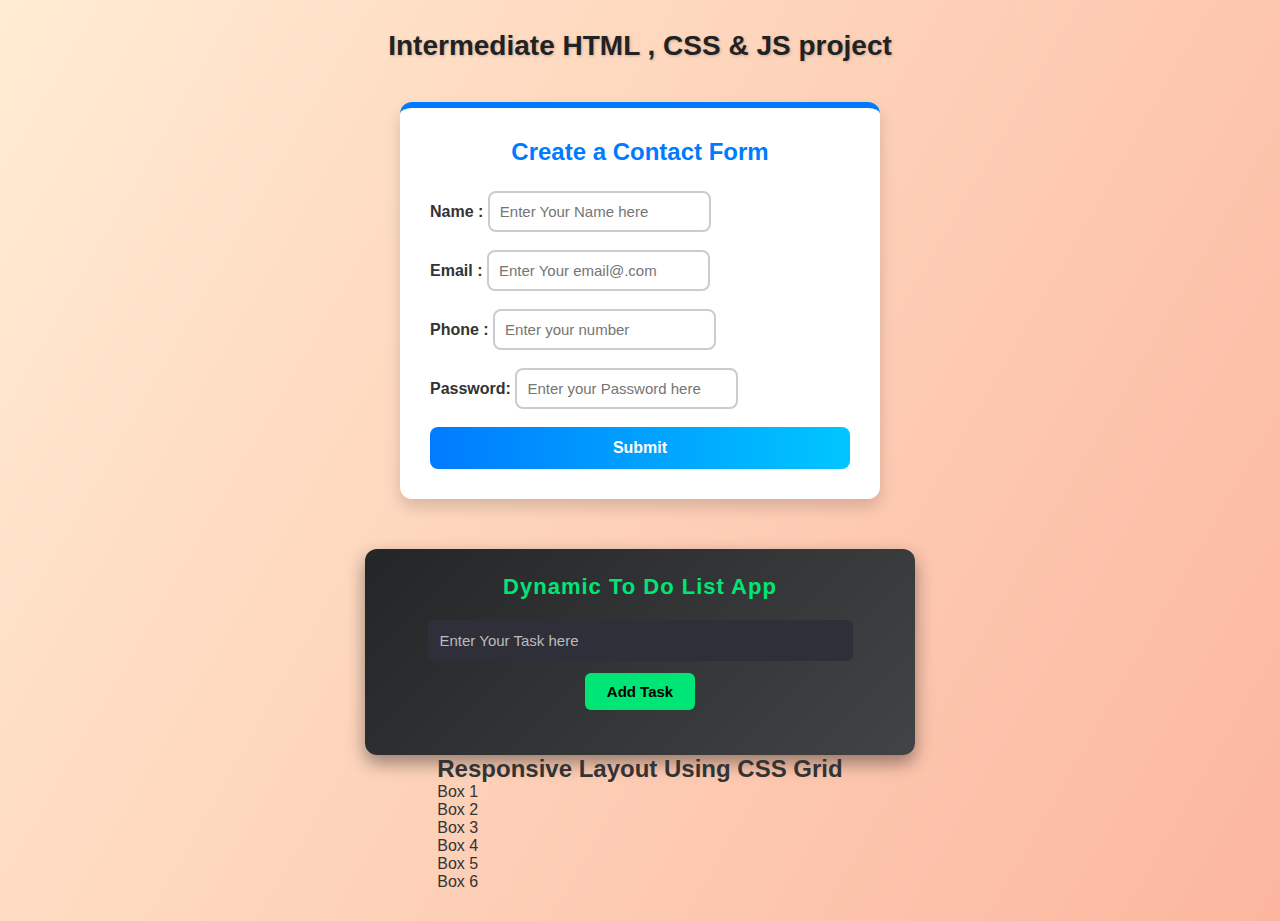
<file: Task2/index.html>
<!DOCTYPE html>
<html lang="en">
  <head>
    <meta charset="UTF-8" />
    <meta name="viewport" content="width=device-width, initial-scale=1.0" />
    <title>Task 2 (Apex Planet Software Pvt Ltd)</title>
    <link rel="stylesheet" href="style.css" />
  </head>
  <body>
    <h1>Intermediate HTML , CSS & JS project</h1>

    <!-- task 1 contact form -->
    <section id="contact-form">
      <h2 >Create a Contact Form</h2>
      <form id="form">
        <div>
          <label for="Name">Name : </label>
          <input type="text" id="name" placeholder="Enter Your Name here" />
        </div>
        <div>
          <label for="email">Email : </label>
          <input type="email" id="email" placeholder="Enter Your email@.com" />
        </div>
        <div>
          <label for="phone">Phone : </label>
          <input type="number" id="phone" placeholder="Enter your number" />
        </div>
        <div>
          <label for="password">Password:</label>
          <input
            type="password"
            id="password"
            placeholder="Enter your Password here"
          />
        </div>

        <button id="btn-submit">Submit</button>
        <!-- add toaster -->
        <div id="toast">Form Submitted Successfully!!</div>
      </form>
    </section>
     <!-- task 2 dynamic to-do list -->
     <section>
        <h3>Dynamic To Do List App</h3>
        <div id="todo-container">
            <input type="text"  id="taskInput" placeholder="Enter Your Task here">
            <button id="addTask">Add Task</button>
            <ul id="taskList"></ul>
            
        </div>
     </section>
    <!-- Create a Responsive Layout Using Flexbox and CSS Grid : -->
     <section class="responsive">
    <h2>Responsive Layout Using CSS Grid</h2>
    <div class="responsive-container">
      <div class="box1">Box 1</div>
      <div class="box1">Box 2</div>
      <div class="box1">Box 3</div>
      <div class="box1">Box 4</div>
      <div class="box1">Box 5</div>
      <div class="box1">Box 6</div>
    </div>
  </section>

   
    <script src="script.js"></script>
  </body>
</html>
</file>
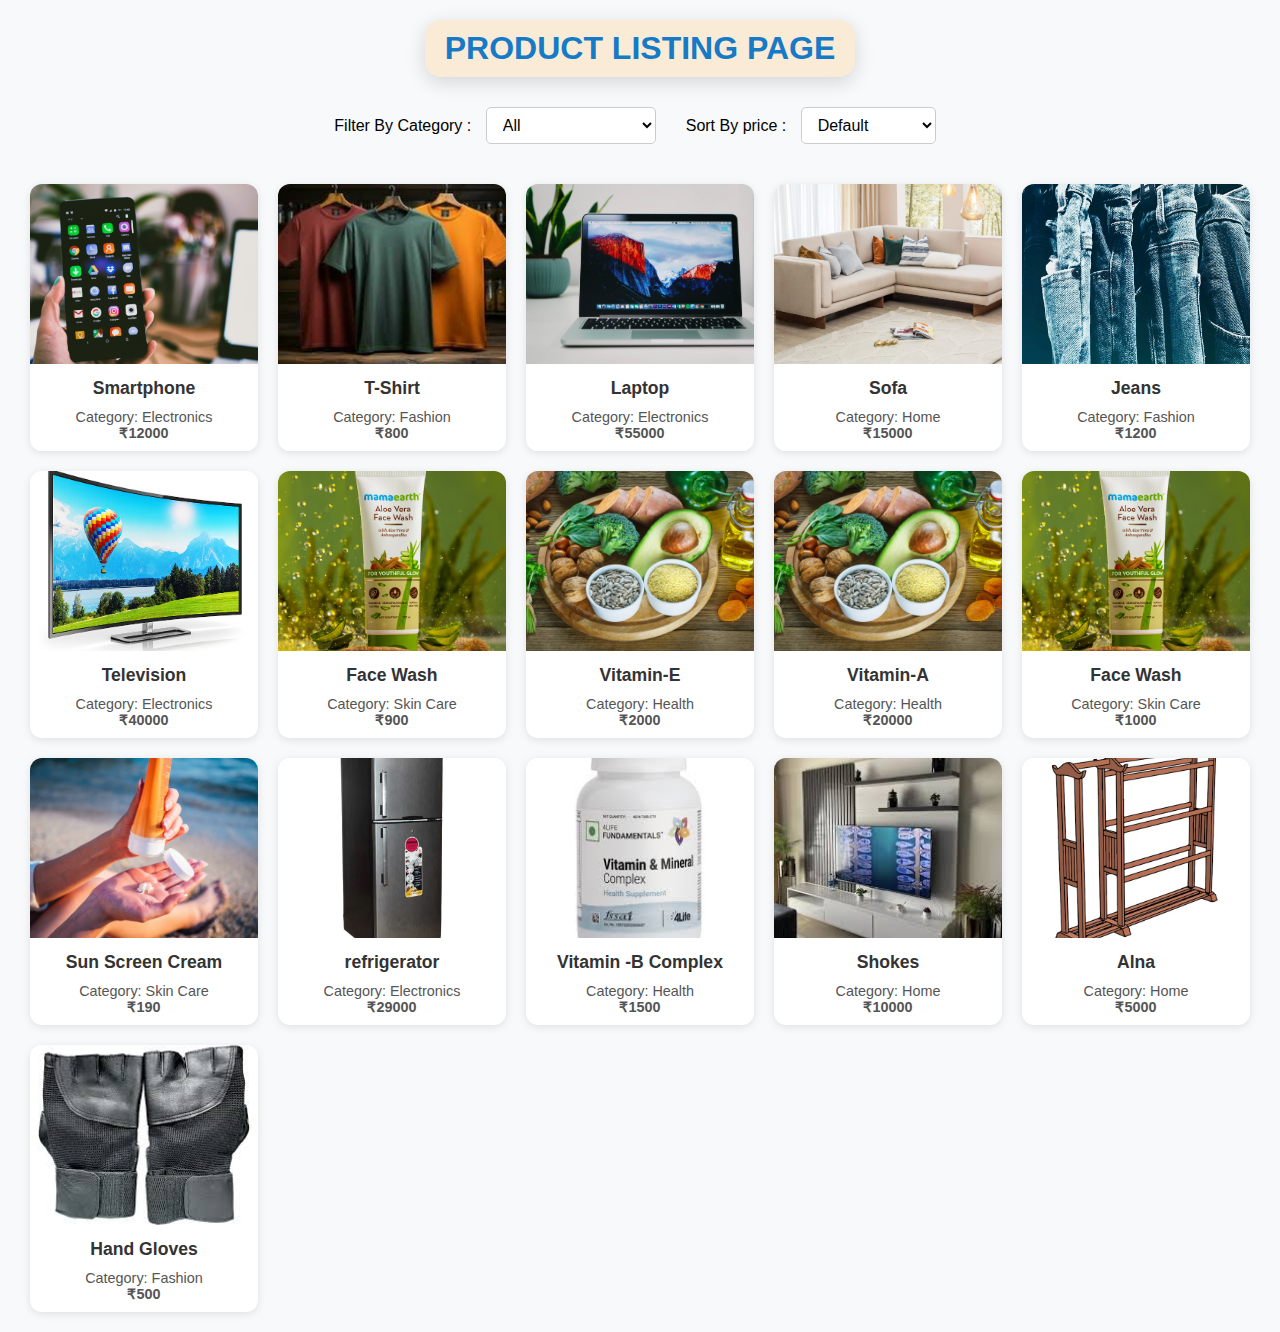
<file: Task4/ProductListingPage/index.html>
<!DOCTYPE html>
<html lang="en">
<head>
    <meta charset="UTF-8">
    <meta name="viewport" content="width=device-width, initial-scale=1.0">
    <title>Product Listing Page | Apex Planet Pvt Ltd</title>
    <link rel="stylesheet" href="style.css">
</head>
<body>
    <header>
        <h1>PRODUCT LISTING PAGE</h1>
    </header>
    <!-- filter section -->
     
     <section class="controls">
        <div class="filter">
            <label for="category">Filter By Category :</label>
            <select  id="category">
                <option value="All">All</option>
                <option value="Electronics">Electronic Device</option>
                <option value="Fashion">Fashion</option>
                <option value="Home">Home</option>
                <option value="Skin Care">Skin Care</option>
                <option value="Health">Health</option>
            </select>
        </div>
        <!-- sorting section -->
         <div class="sort">
            <label for="sort">Sort By price :</label>
            <select id="sort">
                <option value="default">Default</option>
                <option value="Low to High">Low To High</option>
                <option value="High To Low">High To Low</option>
            </select>
         </div>
     </section>
    <!-- product list section -->
     <section class="product-list" id="product-list">

     </section>
     <script src="script.js"></script>
</body>
</html>
</file>
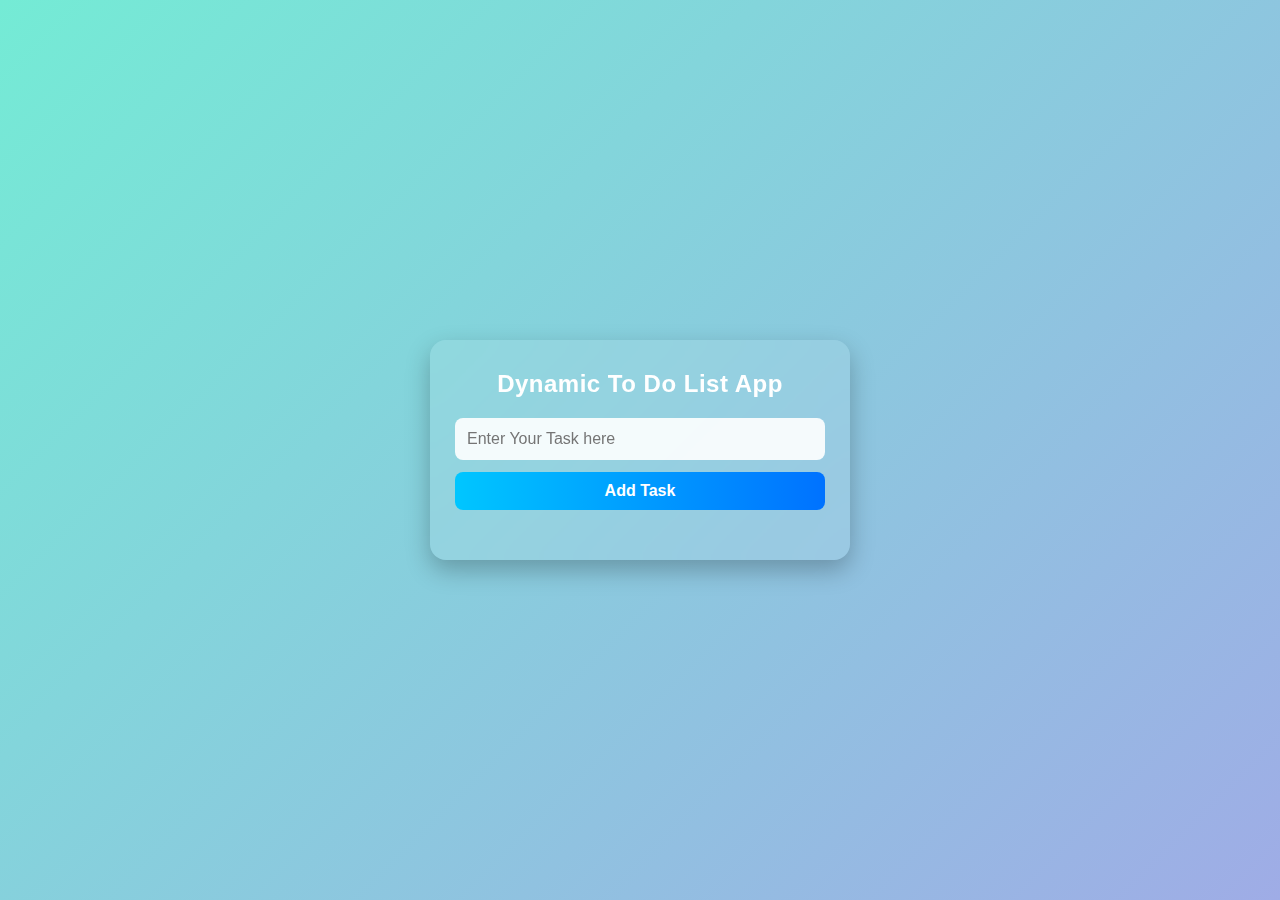
<file: Task4/Todo/index.html>
<!DOCTYPE html>
<html lang="en">
<head>
    <meta charset="UTF-8">
    <meta name="viewport" content="width=device-width, initial-scale=1.0">
    <title>Build To-Do With Local Storage</title>
    <link rel="stylesheet" href="style.css">
</head>
<body>
     <!-- task 2 dynamic to-do list -->
     <section>
        <h3>Dynamic To Do List App</h3>
        <div id="todo-container">
            <input type="text"  id="taskInput" placeholder="Enter Your Task here">
            <button id="addTask">Add Task</button>
            <ul id="taskList"></ul>
            
        </div>
     </section>
     <script src="script.js"></script>
</body>
</html>
</file>
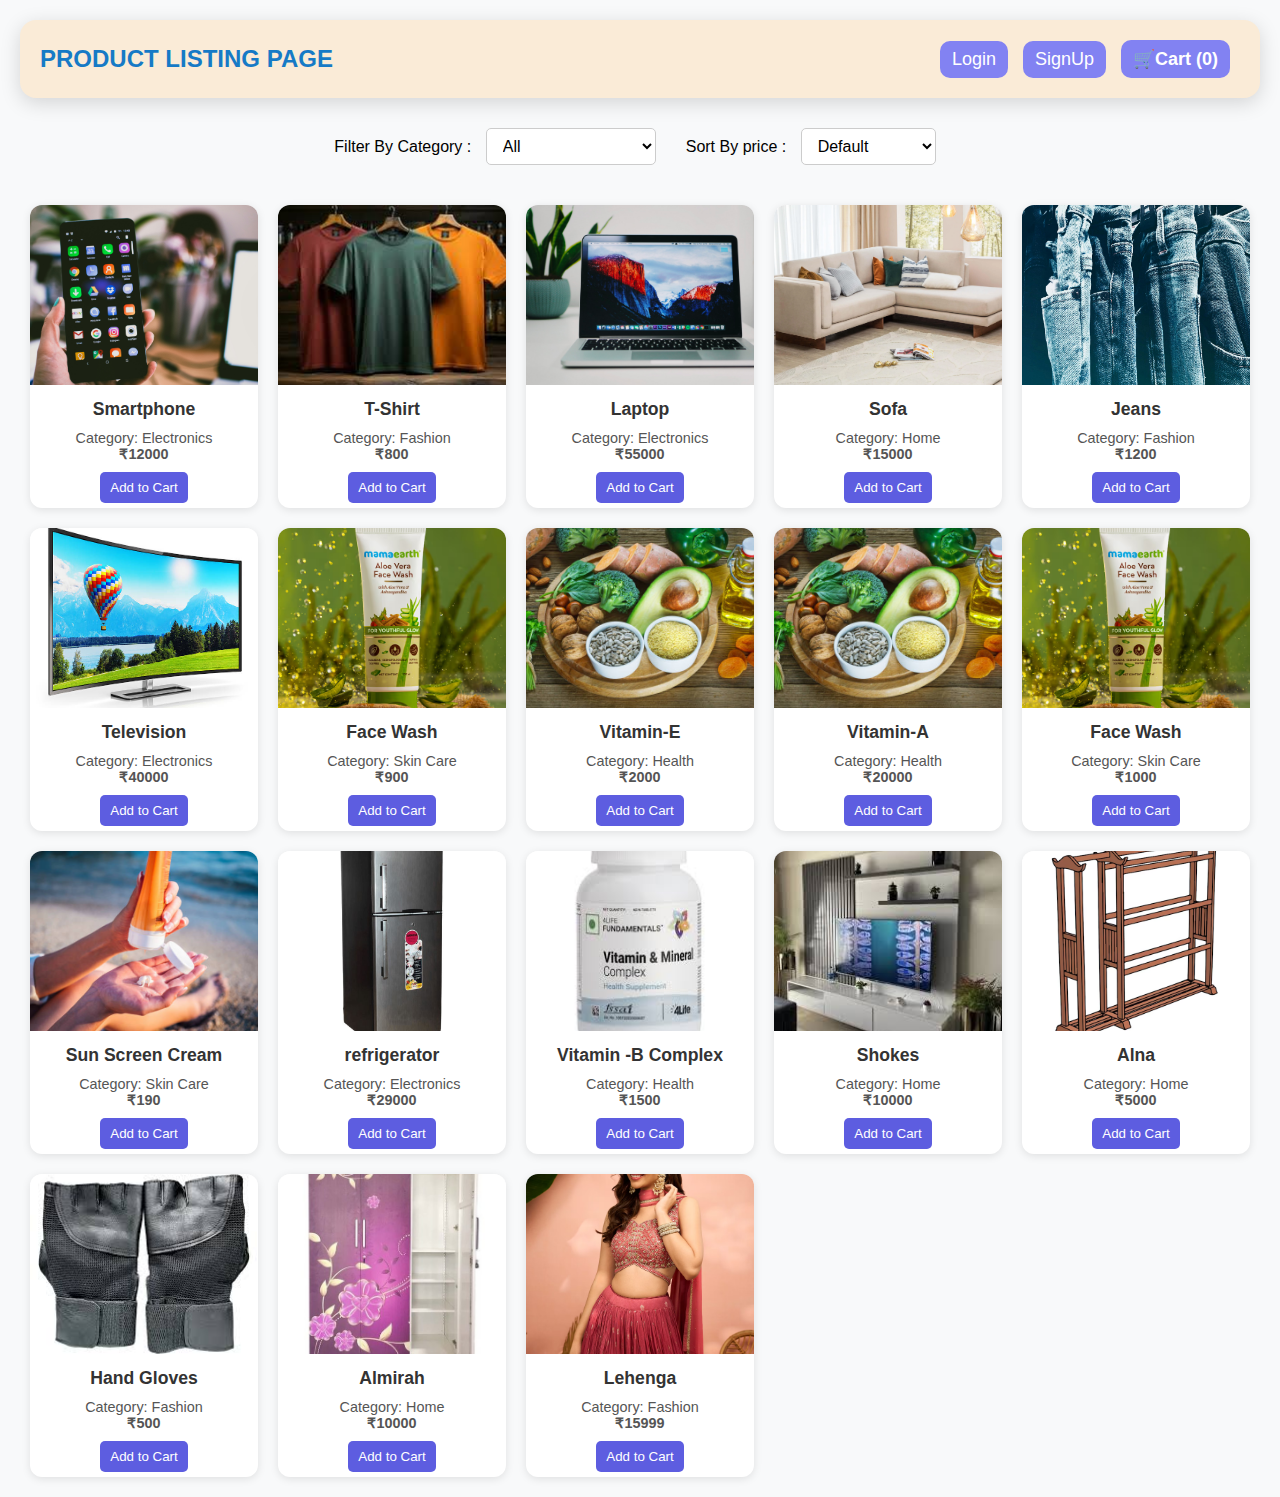
<file: Task5/E-Comerce/index.html>
<!DOCTYPE html>
<html lang="en">
<head>
    <meta charset="UTF-8">
    <meta name="viewport" content="width=device-width, initial-scale=1.0">
    <title>Product Listing Page | Apex Planet Pvt Ltd</title>
    <link rel="stylesheet" href="style.css">
</head>
<body>
    <header>
        <h1>PRODUCT LISTING PAGE</h1>
        <div class="user-details">
            <button class="login" id="login">Login</button>
            <button class="signup" id="signup">SignUp</button>
            <img src="image/myphoto1.jpg"alt="user" id="userPic">
           <button id="cartBtn">🛒Cart (<span id="cartCount">0</span>)</button>
        </div>
    </header>
    <!-- filter section -->
     
     <section class="controls">
        <div class="filter">
            <label for="category">Filter By Category :</label>
            <select  id="category">
                <option value="All">All</option>
                <option value="Electronics">Electronic Device</option>
                <option value="Fashion">Fashion</option>
                <option value="Home">Home</option>
                <option value="Skin Care">Skin Care</option>
                <option value="Health">Health</option>
            </select>
        </div>

        <!-- sorting section -->
         <div class="sort">
            <label for="sort">Sort By price :</label>
            <select id="sort">
                <option value="default">Default</option>
                <option value="Low To High">Low To High</option>
                <option value="High To Low">High To Low</option>
            </select>
         </div>
     </section>

    <!-- product list section -->
     <section class="product-list" id="product-list"></section>

     <!-- here we shown the cart item name total price and and total cart item -->
    <div id="cartModal" class="cart-modal">
    <div class="cart-content">
      <h2>Your Cart</h2>
      <ul id="cartItems"></ul>
      <p id="cartTotal"></p>
      <button id="closeCart">Remove</button>
      <button id="buyBtn">Buy Now</button>
    </div>
  </div>
     <script src="script.js"></script>
</body>
</html>
</file>
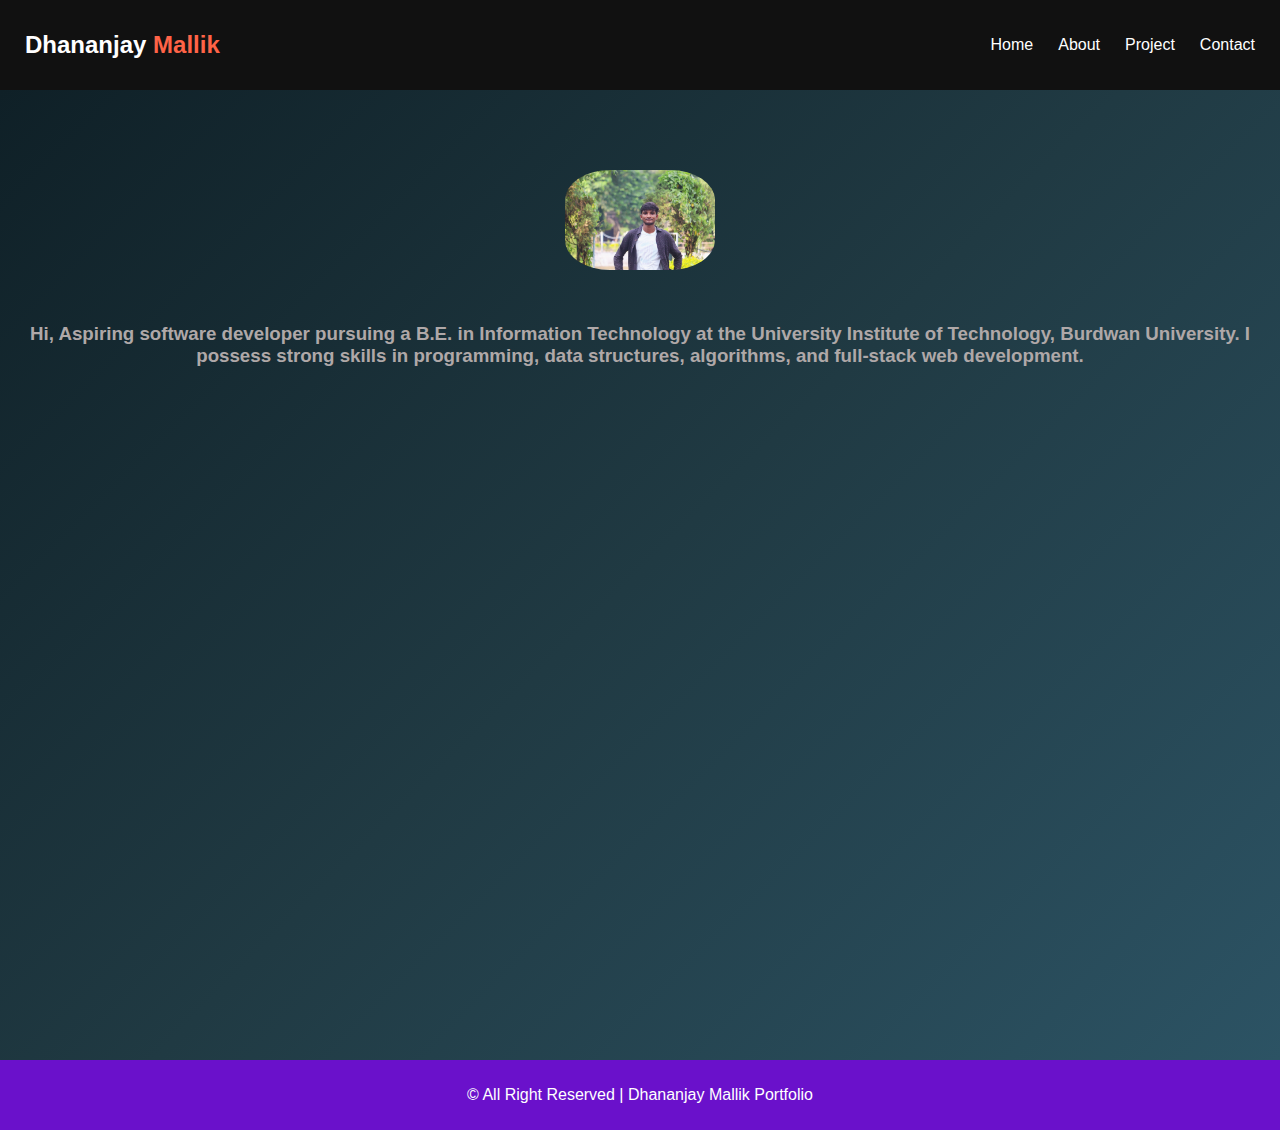
<file: Task4/portfolio/about.html>
<!DOCTYPE html>
<html lang="en">
  <head>
    <meta charset="UTF-8" />
    <meta name="viewport" content="width=device-width, initial-scale=1.0" />
    <title>
      Build an Personal Portfolio Using Javascript | Apex Planet Software Pvt
    </title>
    <link rel="stylesheet" href="style.css">
  </head>
  <body>
   <!-- navbar section -->
 <header>
  <nav class="navbar">
    <h1 class="logo">Dhananjay<span> Mallik</span></h1>
    
    <!-- Menu icon for small screens -->
    <div class="menu-icon" id="menu-icon">&#9776;</div>
    
    <ul class="navlinks" id="navlinks">
      <li><a href="Home.html">Home</a></li>
      <li><a href="About.html">About</a></li>
      <li><a href="Project.html">Project</a></li>
      <li><a href="Contact.html">Contact</a></li>
    </ul>
  </nav>
</header>

<section class="about">
  <img src="./images/github.1.jpg" class="image" alt="My Photo">
<h3>Hi, Aspiring software developer pursuing a B.E. in Information Technology at the
University Institute of Technology, Burdwan University. I possess strong skills in
programming, data structures, algorithms, and full-stack web development.</h3>
</section>

    <footer>
      <p>&copy; All Right Reserved | Dhananjay Mallik Portfolio</p>
    </footer>
    
    <script src="script.js"></script>
  </body>
</html>
</file>
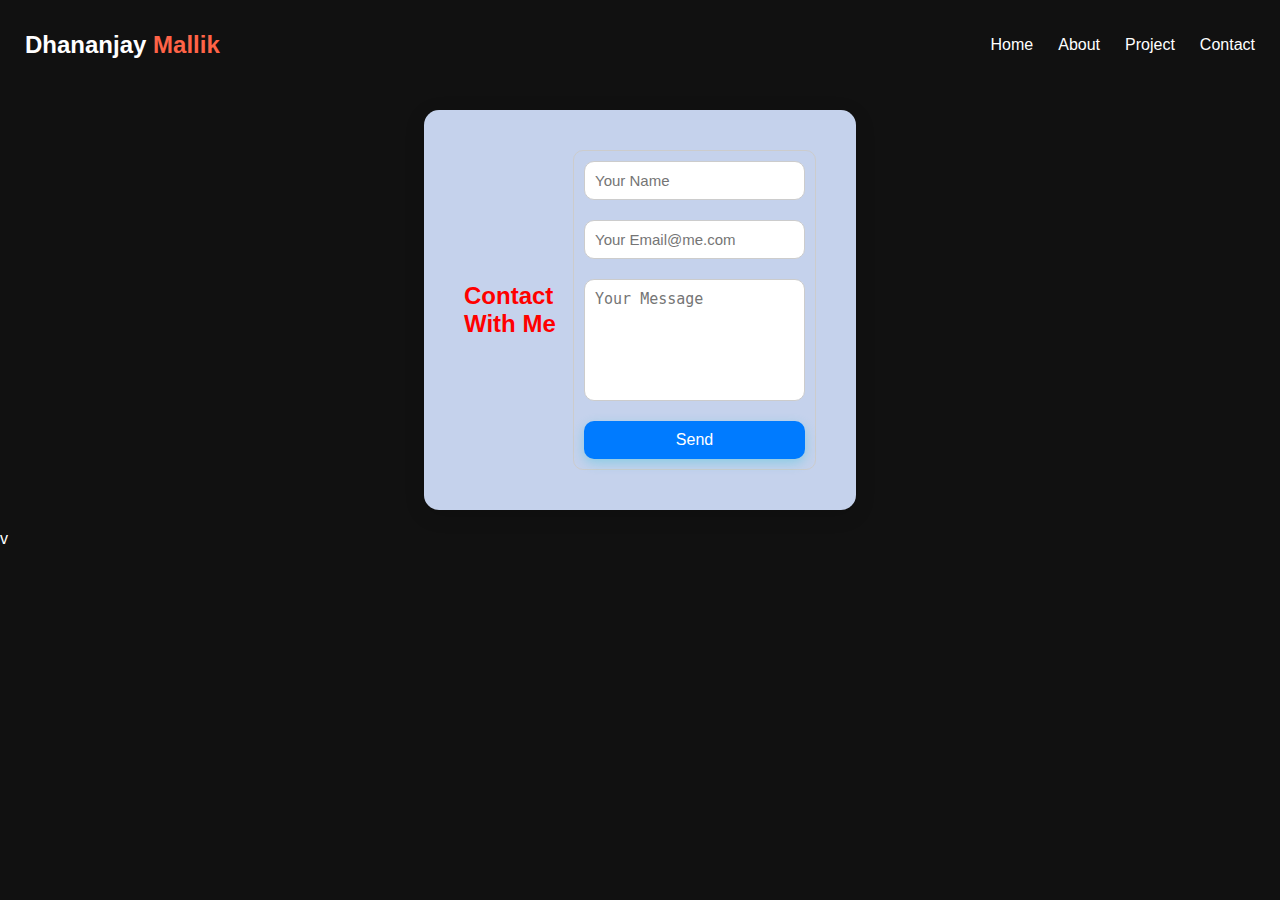
<file: Task4/portfolio/contact.html>
<!DOCTYPE html>
<html lang="en">
<head>
  <meta charset="UTF-8" />
  <meta name="viewport" content="width=device-width, initial-scale=1.0" />
  <title>Contact</title>
  <link rel="stylesheet" href="style.css" >
</head>
<body>
  <header>
  <nav class="navbar">
    
    <h1 class="logo">Dhananjay<span> Mallik</span></h1>
    
    

    <!-- Menu icon for small screens -->
    <div class="menu-icon" id="menu-icon">&#9776;</div>
    
    <ul class="navlinks" id="navlinks">
      <li><a href="home.html">Home</a></li>
      <li><a href="about.html">About</a></li>
      <li><a href="project.html">Project</a></li>
      <li><a href="contact.html">Contact</a></li>
    </ul>
  </nav>
</header>
    <!-- contact form section -->
  <section class="contact">
    <h2>Contact With Me</h2>
    <form id="contactForm">
      <input type="text" id="name" placeholder="Your Name" required>
      <input type="email" id="email" placeholder="Your Email@me.com" required>
      <textarea id="message" placeholder="Your Message" required></textarea>
      <button type="submit" class="btn">Send</button>
    </form>
      <!-- Toast Notification section-->
     <div id="toast">Form Submitted Successfully Done✅</div>
  </section>
v
  <script src="script.js"></script>
</body>
</html>
</file>
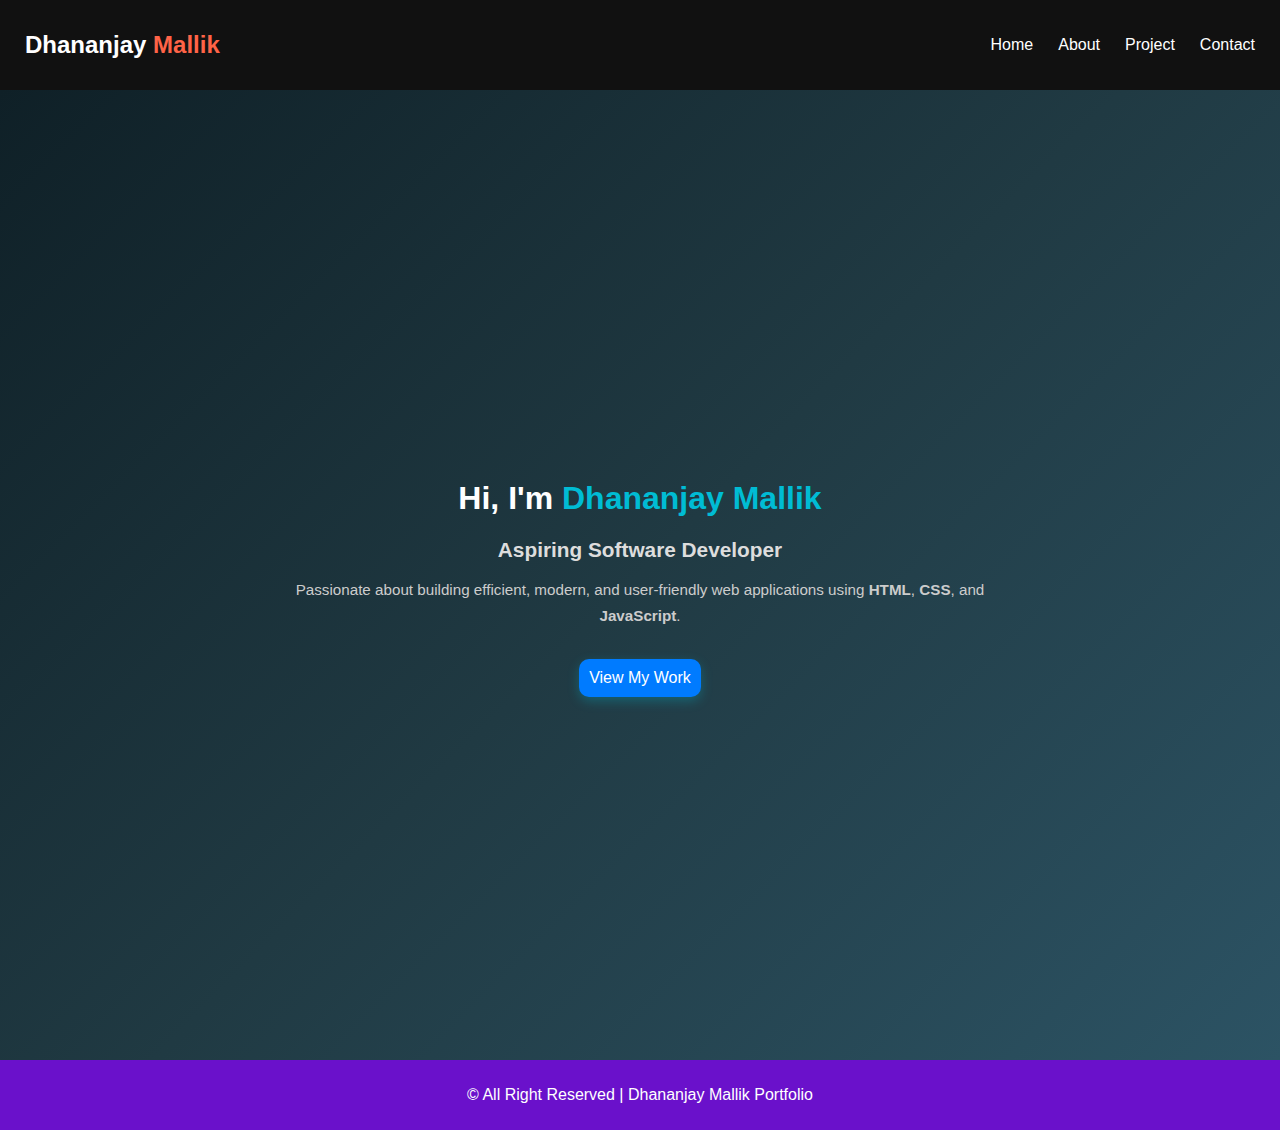
<file: Task4/portfolio/home.html>
<!DOCTYPE html>
<html lang="en">
  <head>
    <meta charset="UTF-8" />
    <meta name="viewport" content="width=device-width, initial-scale=1.0" />
    <title>Dhananjay Mallik | Portfolio</title>
    <link rel="stylesheet" href="style.css" />
  </head>

  <body>
    <!-- Navbar Section -->
    <header>
      <nav class="navbar">
        <h1 class="logo">Dhananjay<span> Mallik</span></h1>

        <!-- Menu icon for small screens -->
        <div class="menu-icon" id="menu-icon">&#9776;</div>

        <ul class="navlinks" id="navlinks">
          <li><a href="home.html">Home</a></li>
          <li><a href="about.html">About</a></li>
          <li><a href="project.html">Project</a></li>
          <li><a href="contact.html">Contact</a></li>
        </ul>
      </nav>
    </header>

    <!-- Home Content -->
    <section class="home">
      <div class="home-content">
        <h2>Hi, I'm <span>Dhananjay Mallik</span></h2>
        <h3>Aspiring Software Developer</h3>
        <p>
          Passionate about building efficient, modern, and user-friendly web
          applications using <strong>HTML</strong>, <strong>CSS</strong>, and
          <strong>JavaScript</strong>.
        </p>
        <a href="project.html" class="btn">View My Work</a>
      </div>
    </section>
    <footer>
      <p>&copy; All Right Reserved | Dhananjay Mallik Portfolio</p>
    </footer>

    <script src="script.js"></script>
  </body>
</html>
</file>
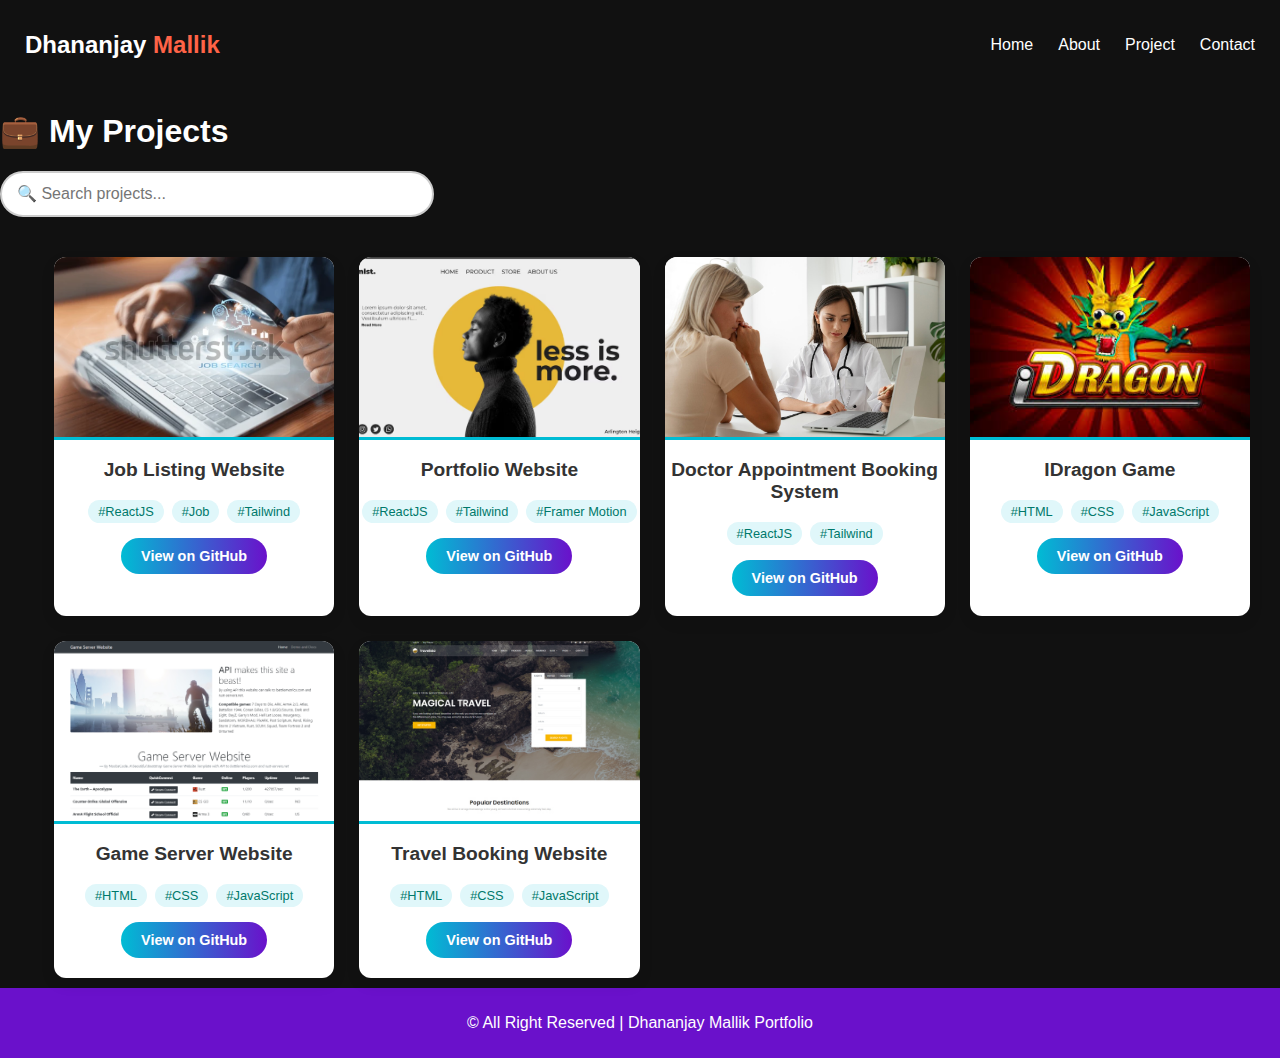
<file: Task4/portfolio/project.html>
<!DOCTYPE html>
<html lang="en">
  <head>
    <meta charset="UTF-8" />
    <meta name="viewport" content="width=device-width, initial-scale=1.0" />
    <title>Dhananjay Mallik | My Projects</title>
    <link rel="stylesheet" href="style.css" />
  </head>
  <body>
    <!-- Navbar -->
    <header>
      <nav class="navbar">
        <h1 class="logo">Dhananjay<span> Mallik</span></h1>

        <div class="menu-icon" id="menu-icon">&#9776;</div>

        <ul class="navlinks" id="navlinks">
          <li><a href="home.html">Home</a></li>
          <li><a href="about.html">About</a></li>
          <li><a href="project.html">Project</a></li>
          <li><a href="contact.html">Contact</a></li>
        </ul>
      </nav>
    </header>

    <!-- Project Section -->
    <section class="projects-section">
      <h1 class="section-title">💼 My Projects</h1>

      <!-- Search input -->
      <input
        type="text"
        id="searchInput"
        placeholder="🔍 Search projects..."
        class="search-box"
      />

      <!-- Projects container -->
      <div id="projectsContainer" class="projects-grid"></div>

      <!-- If no result -->
      <p id="noResult" class="no-result">No projects found</p>
    </section>
<footer>
      <p>&copy; All Right Reserved | Dhananjay Mallik Portfolio</p>
    </footer>
    <script src="script.js" ></script>
  </body>
</html>
</file>
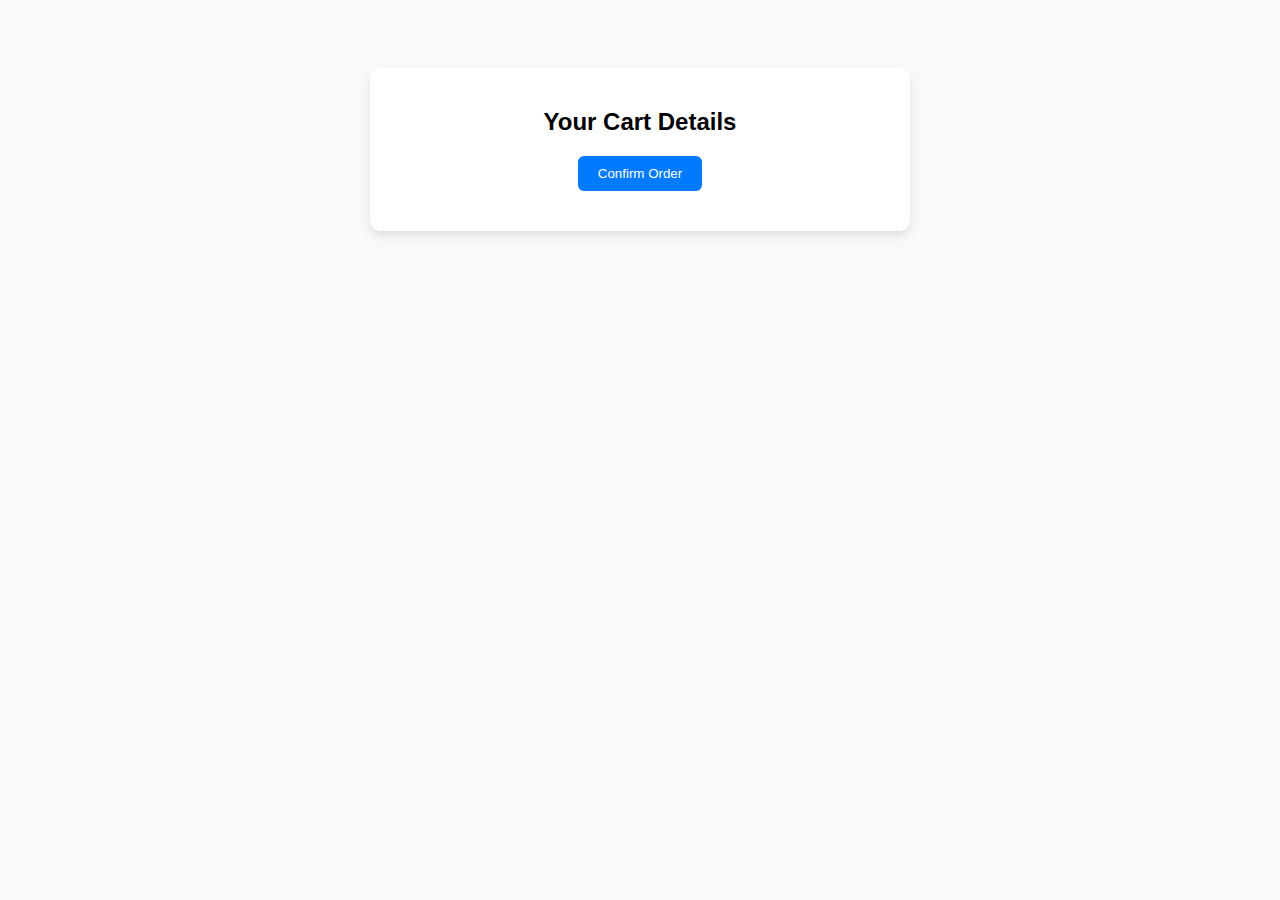
<file: Task5/E-Comerce/checkout.html>
<!DOCTYPE html>
<html lang="en">
  <head>
    <meta charset="UTF-8" />
    <meta name="viewport" content="width=device-width, initial-scale=1.0" />
    <title>Product Cart Details | Apex Planet software Pvt Ltd</title>
    <link rel="stylesheet" href="checkout.css" />
  </head>
  <body>
    <div class="checkout-box">
      <h2>Your Cart Details</h2>
      <ul id="checkoutItems"></ul>
      <p id="checkoutTotal"></p>
      <button id="confirmOrder">Confirm Order</button>
    </div>
    <script>
      // here we take a reference
      // retrieve cart item from local storage
      const CartData = JSON.parse(localStorage.getItem("CartData"));
      const checkoutItem = document.getElementById("checkoutItems");
      const checkoutTotal = document.getElementById("checkoutTotal");

      // here we get total cart
      let total = 0;
      // check if cart will not available
      if (CartData.length === 0) {
        checkoutItem.innerHTML = "<p>Your Cart is empty</p>";
      } else {
        CartData.forEach((item) => {
          total += item.price; // after item added into cart then update my total price
          const li = document.createElement("li");
          // we show the cart / product details
          li.textContent = `${item.name} - ₹${item.price}`;
          checkoutItem.appendChild(li);
        });
        checkoutTotal.textContent = `Total: ₹${total}`; // show the total price
      }
      // for confirm order part
      const orderConfirm = document.getElementById("confirmOrder");
      orderConfirm.addEventListener("click", () => {
        window.location.href = "order-confirmed.html";
      });
    </script>
  </body>
</html>
</file>
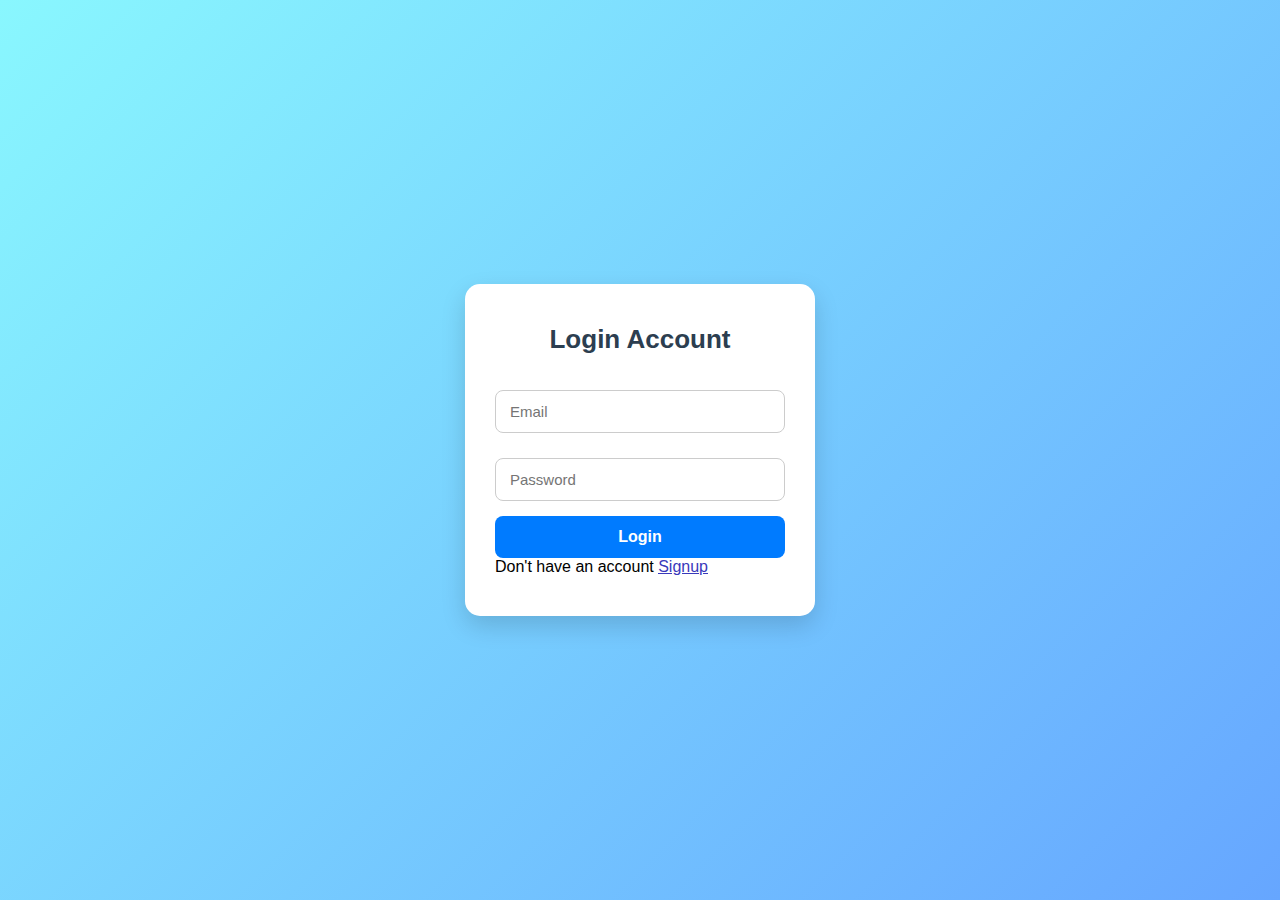
<file: Task5/E-Comerce/login.html>
<!DOCTYPE html>
<html lang="en">
<head>
    <meta charset="UTF-8">
    <meta name="viewport" content="width=device-width, initial-scale=1.0">
    <title>Document</title>
    <link rel="stylesheet" href="login.css">
</head>
<body>
    <div class="login-box">
    <h2>Login Account</h2>
    <form id="userLoginDetails">
      <input type="email" placeholder="Email" id="email" required>
      <input type="password" placeholder="Password" id="password" required>
      <button type="submit" id="login-btn">Login</button>
      <p>Don't have an account <a href="signup.html"><span class="signup">Signup</span></a></p>
    </form>
  </div>
    <script src="login.js"></script>
</body>
</html>
</file>
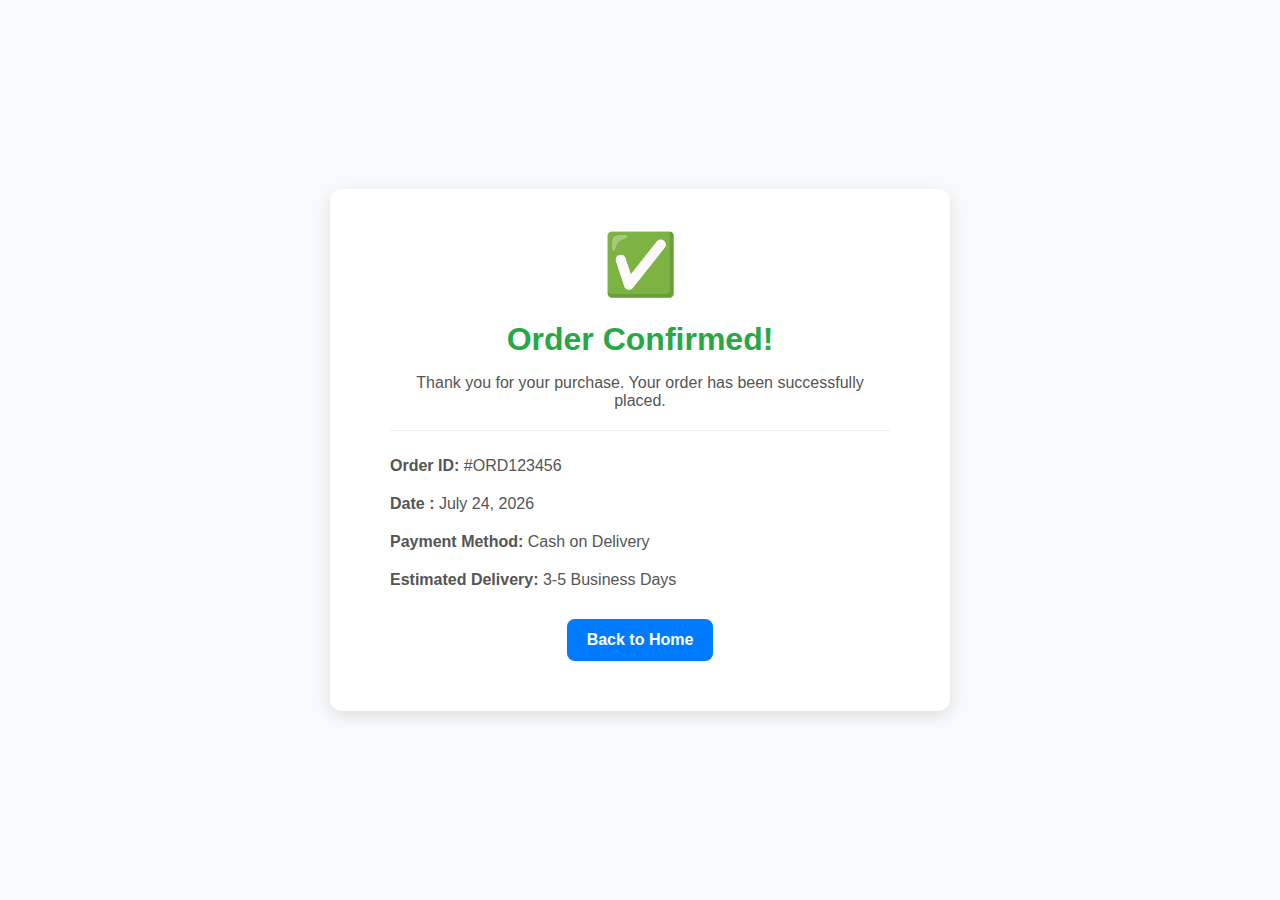
<file: Task5/E-Comerce/order-confirmed.html>
<!DOCTYPE html>
<html lang="en">
<head>
  <meta charset="UTF-8">
  <meta name="viewport" content="width=device-width, initial-scale=1.0">
  <title>Order Confirmed</title>
    <link rel="stylesheet" href="confirm.css">
</head>
<body>
  <div class="container">
    <div class="icon">✅</div>
    <h1>Order Confirmed!</h1>
    <p>Thank you for your purchase. Your order has been successfully placed.</p>

    <div class="order-details">
      <p><strong>Order ID:</strong> #ORD123456</p>
      <p><strong>Date : </strong><span id="orderDate"></span></p>
      <p><strong>Payment Method:</strong> Cash on Delivery</p>
      <p><strong>Estimated Delivery:</strong> 3-5 Business Days</p>
    </div>

    <button class="btn" onclick="window.location.href='index.html'">Back to Home</button>
  </div>
  <script>
    // get today date
    const today = new Date();
    const options = {year: "numeric", month: 'long', day: 'numeric'}; // date pattern
    const orderDate = document.getElementById('orderDate').textContent = today.toLocaleDateString('en-US',options); // show in my UI
    
  </script>
</body>
</html>
</file>
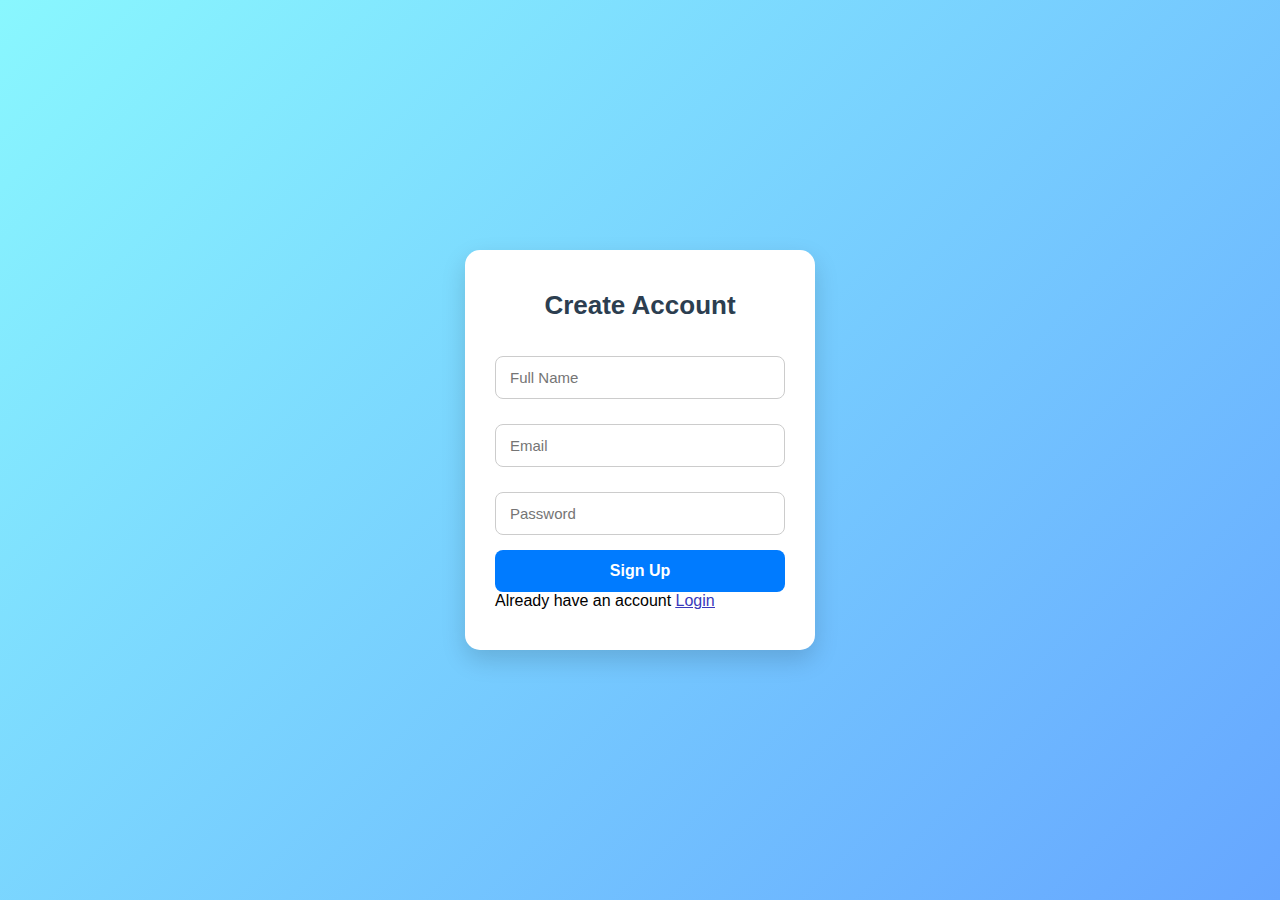
<file: Task5/E-Comerce/signup.html>
<!DOCTYPE html>
<html lang="en">
<head>
    <meta charset="UTF-8">
    <meta name="viewport" content="width=device-width, initial-scale=1.0">
    <title>Register a new user | SignUp</title>
    <link rel="stylesheet" href="signup.css">
</head>
<body>
     <div class="signup-box">
    <h2>Create Account</h2>
    <form id="userDetails">
      <input type="text" placeholder="Full Name" id="name" required>
      <input type="email" placeholder="Email" id="email" required>
      <input type="password" placeholder="Password" id="password" required>
      <button type="submit" id="signup-btn">Sign Up</button>
      <p>Already have an account <a href="login.html"><span class="login">Login</span></a></p>
    </form>
  </div>
  <script src="signup.js"></script>
</body>
</html>
</file>
<file: Task2/style.css>
* {
  box-sizing: border-box;
  margin: 0;
  padding: 0;
  font-family: "Poppins", sans-serif;
}

body {
  background: linear-gradient(120deg, #ffecd2, #fcb69f);
  color: #333;
  display: flex;
  flex-direction: column;
  align-items: center;
  padding: 30px;
  min-height: 100vh;
}

h1 {
  color: #222;
  font-size: 28px;
  margin-bottom: 40px;
  text-shadow: 1px 1px 3px rgba(0, 0, 0, 0.2);
}


#contact-form {
  background: #ffffff;
  border-radius: 12px;
  box-shadow: 0 8px 15px rgba(0, 0, 0, 0.15);
  padding: 30px;
  width: 100%;
  max-width: 480px;
  margin-bottom: 50px;
  border-top: 6px solid #007bff;
  transition: transform 0.3s ease;
}

#contact-form:hover {
  transform: translateY(-5px);
}

#contact-form h2 {
  text-align: center;
  color: #007bff;
  margin-bottom: 25px;
}

form {
  display: flex;
  flex-direction: column;
  gap: 18px;
}

label {
  font-weight: 600;
  text-align: left;
  margin-bottom: 4px;
}

input[type="text"],
input[type="email"],
input[type="number"],
input[type="password"] {
  padding: 10px;
  border: 2px solid #ccc;
  border-radius: 8px;
  font-size: 15px;
  transition: all 0.3s;
}

input:focus {
  border-color: #007bff;
  outline: none;
  box-shadow: 0 0 6px rgba(0, 123, 255, 0.3);
}

#btn-submit {
  background: linear-gradient(90deg, #007bff, #00c6ff);
  border: none;
  color: #fff;
  padding: 12px;
  border-radius: 8px;
  font-size: 16px;
  font-weight: bold;
  cursor: pointer;
  transition: 0.3s;
}

#btn-submit:hover {
  background: linear-gradient(90deg, #0062cc, #0099ff);
}

/* ---------- TOAST ---------- */
#toast {
  visibility: hidden;
  min-width: 250px;
  background-color: #333;
  color: #0f0;
  text-align: center;
  border-radius: 10px;
  padding: 14px 20px;
  position: fixed;
  left: 50%;
  bottom: 30px;
  font-size: 17px;
  transform: translateX(-50%);
  opacity: 0;
  transition: opacity 0.5s, bottom 0.5s;
  z-index: 1000;
}

#toast.show {
  visibility: visible;
  opacity: 1;
  bottom: 50px;
}


section:nth-of-type(2) {
  background: linear-gradient(135deg, #232526, #414345);
  width: 100%;
  max-width: 550px;
  color: #fff;
  padding: 25px;
  border-radius: 12px;
  box-shadow: 0 8px 18px rgba(0, 0, 0, 0.4);
  transition: 0.3s;
}



section h3 {
  text-align: center;
  color: #00e676;
  font-size: 22px;
  margin-bottom: 20px;
  letter-spacing: 1px;
}

#todo-container {
  display: flex;
  flex-direction: column;
  align-items: center;
}

#taskInput {
  width: 85%;
  padding: 12px;
  border-radius: 6px;
  border: none;
  outline: none;
  margin-bottom: 12px;
  background: #2f2f3a;
  color: #fff;
  font-size: 15px;
}

#taskInput::placeholder {
  color: #bbb;
}

#addTask {
  background: #00e676;
  color: #000;
  padding: 10px 22px;
  border-radius: 6px;
  border: none;
  cursor: pointer;
  font-weight: bold;
  font-size: 15px;
  transition: 0.3s;
}

#addTask:hover {
  background: #00c853;
  transform: scale(1.05);
}

#taskList {
  list-style: none;
  width: 85%;
  margin-top: 20px;
  padding: 0;
}

#taskList li {
  background: #2b2b3c;
  color: #fff;
  margin: 10px 0;
  padding: 12px 15px;
  border-radius: 8px;
  display: flex;
  justify-content: space-between;
  gap: 10px;
  align-items: center;
  font-size: 15px;
}

#taskList li button {
  background: #ff5252;
  border: none;
  color: white;
  padding: 6px 12px;
  border-radius: 6px;
  cursor: pointer;
  transition: 0.3s;
}

#taskList li button:hover {
  background: #d50000;
  transform: scale(1.1);
}
</file>
<file: Task4/ProductListingPage/style.css>
* {
  margin: 0;
  padding: 0;
  box-sizing: border-box;
  font-family: "Poppins", sans-serif;
}

body {
  background: #f8f9fa;
  padding: 20px;
  
}

/* ----- Header ----- */
header {
  text-align: center;
  margin-bottom: 20px;
}

h1 {
  color: rgb(22, 122, 198);
  box-shadow: 0 5px 20px rgba(0, 0, 0, 0.15);
  border-radius: 1rem;
  background-color: antiquewhite;
  padding: 10px 20px;
  display: inline-block;
}

/* ----- Controls (Filter + Sort) ----- */
.controls {
  display: flex;
  justify-content: center;
  align-items: center;
  gap: 20px;
  flex-wrap: wrap; /* ✅ Wrap for smaller screens */
  margin-bottom: 30px;
}

.controls select {
  padding: 8px 12px;
  border-radius: 5px;
  border: 1px solid #ccc;
  margin: 10px;
  background-color: #fff;
  font-size: 1rem;
  cursor: pointer;
  transition: all 0.2s ease;
}

.controls select:hover {
  border-color: rgb(22, 122, 198);
}

/* ----- Product Grid ----- */
.product-list {
  display: grid;
  grid-template-columns: repeat(auto-fit, minmax(220px, 1fr));
  gap: 20px;
  padding: 0 10px;
}

/* ----- Product Card ----- */
.product-card {
  background: #fff;
  border-radius: 12px;
  box-shadow: 0 2px 8px rgba(0, 0, 0, 0.1);
  overflow: hidden;
  text-align: center;
  transition: transform 0.3s ease;
}

.product-card:hover {
  transform: scale(1.03);
}

.product-card img {
  width: 100%;
  height: 180px;
  object-fit: cover;
}

.product-card h3 {
  margin: 10px 0;
  color: #333;
  font-size: 1.1rem;
}

.product-card p {
  color: #555;
  font-size: 0.9rem;
}

.price {
  font-weight: bold;
  color: #007bff;
  margin-bottom: 10px;
  font-size: 1rem;
}


@media only screen and (max-width: 768px) {
  .controls {
    flex-direction: column;
    align-items: flex-start;
    padding-left: 10px;
  }

  header h1 {
    font-size: 1.5rem;
    text-align: center;
  }

  .product-card img {
    height: 160px;
  }
}

@media only screen and (max-width: 480px) {
  body {
    padding: 10px;
  }

  header h1 {
    font-size: 1.2rem;
  }

  .controls select {
    width: 100%;
  }

  .product-list {
    grid-template-columns: 1fr;
  }

  .product-card {
    border-radius: 8px;
  }
}
</file>
<file: Task4/Todo/style.css>
* {
  margin: 0;
  padding: 0;
  box-sizing: border-box;
  font-family: "Poppins", sans-serif;
}

body {
  background: linear-gradient(135deg, #74ebd5, #9face6);
  color: #fff;
  display: flex;
  justify-content: center;
  align-items: center;
  min-height: 100vh;
  flex-direction: column;
  padding: 20px;
}

/* 🧠 To-Do Section */
section {
  background: rgba(255, 255, 255, 0.1);
  backdrop-filter: blur(12px);
  padding: 30px 25px;
  border-radius: 16px;
  box-shadow: 0 10px 25px rgba(0, 0, 0, 0.25);
  width: 100%;
  max-width: 420px;
  transition: transform 0.3s ease;
}

section:hover {
  transform: translateY(-5px);
}

/* 🔹 Heading */
h3 {
  text-align: center;
  font-size: 24px;
  margin-bottom: 20px;
  color: #fff;
  letter-spacing: 0.5px;
}

/* 🧾 Input + Button */
#todo-container {
  display: flex;
  flex-direction: column;
  align-items: center;
}

#taskInput {
  width: 100%;
  padding: 12px;
  border-radius: 8px;
  border: none;
  outline: none;
  background: rgba(255, 255, 255, 0.9);
  color: #333;
  font-size: 16px;
  margin-bottom: 12px;
  transition: box-shadow 0.3s;
}

#taskInput:focus {
  box-shadow: 0 0 10px rgba(255, 255, 255, 0.6);
}

#addTask {
  width: 100%;
  background: linear-gradient(90deg, #00c6ff, #0072ff);
  color: white;
  font-weight: bold;
  font-size: 16px;
  border: none;
  border-radius: 8px;
  padding: 10px;
  cursor: pointer;
  transition: transform 0.3s, background 0.3s;
}

#addTask:hover {
  transform: scale(1.05);
  background: linear-gradient(90deg, #0099ff, #005eff);
}

/* 📝 Task List */
#taskList {
  list-style: none;
  width: 100%;
  margin-top: 20px;
  padding: 0;
}

#taskList li {
  background: rgba(255, 255, 255, 0.2);
  color: #884545;
  margin-bottom: 12px;
  padding: 10px 12px;
  border-radius: 8px;
  display: flex;
  justify-content: space-between;
  align-items: center;
  transition: 0.3s;
}

#taskList li:hover {
  background: rgba(255, 255, 255, 0.3);
  transform: scale(1.02);
}

/* ❌ Delete Button */
#taskList li button {
  background: #ff5252;
  border: none;
  color: white;
  padding: 6px 12px;
  border-radius: 6px;
  cursor: pointer;
  transition: background 0.3s, transform 0.2s;
}

#taskList li button:hover {
  background: #d50000;
  transform: scale(1.1);
}

/* 📱 Responsive */
@media (max-width: 480px) {
  section {
    max-width: 95%;
    padding: 25px 20px;
  }

  h3 {
    font-size: 20px;
  }

  #taskInput {
    font-size: 15px;
  }

  #addTask {
    font-size: 15px;
  }
}
</file>
<file: Task5/E-Comerce/style.css>
* {
  margin: 0;
  padding: 0;
  box-sizing: border-box;
  font-family: "Poppins", sans-serif;
}

body {
  background: #f8f9fa;
  padding: 20px;
}

/* ----- Header ----- */

header {
  display: flex;
  justify-content: space-between;
  align-items: center;
  flex-wrap: wrap; /* allows wrapping on smaller screens */
  padding: 10px 20px;
  background-color: antiquewhite;
  box-shadow: 0 5px 20px rgba(0, 0, 0, 0.15);
  border-radius: 1rem;
  margin-bottom: 20px;
}

h1 {
  color: rgb(22, 122, 198);
  font-size: 24px;
  font-weight: bold;
  text-align: left;
  flex: 1; /* makes title flexible */
  margin: 10px 0;
}

/* ========== USER DETAILS ========== */
.user-details {
  display: flex;
  justify-content: center;
  align-items: center;
  gap: 15px;
  flex-wrap: wrap;
  margin: 10px;
}

.user-details button {
  border: none;
  font-size: 18px;
  background: #8282f2;
  padding: 8px 12px;
  border-radius: 10px;
  cursor: pointer;
  color: #fff;
  transition: all 0.3s ease;
}

.user-details button:hover {
  background: #5d5de0;
  transform: scale(1.05);
}

/* Make cart button stand out a bit */
#cartBtn {
  width: auto;
  font-weight: 600;
}

/* ========== MEDIA QUERIES ========== */

/* For tablets (<= 768px) */
@media (max-width: 768px) {
  header {
    flex-direction: column;
    align-items: center;
    text-align: center;
  }

  h1 {
    font-size: 22px;
  }

  .user-details {
    flex-wrap: wrap;
    justify-content: center;
    gap: 10px;
  }

  .user-details button {
    font-size: 16px;
    padding: 6px 10px;
  }
}

/* For mobile (<= 480px) */
@media (max-width: 480px) {
  header {
    padding: 8px;
  }

  h1 {
    font-size: 18px;
  }

  .user-details {
    flex-direction: column;
    gap: 8px;
  }

  .user-details button {
    width: 100%;
    font-size: 16px;
    padding: 8px 0;
  }

  #cartBtn {
    font-size: 16px;
  }
}

/* ----- Controls (Filter + Sort) ----- */
.controls {
  display: flex;
  justify-content: center;
  align-items: center;
  gap: 20px;
  flex-wrap: wrap; /* ✅ Wrap for smaller screens */
  margin-bottom: 30px;
}

.controls select {
  padding: 8px 12px;
  border-radius: 5px;
  border: 1px solid #ccc;
  margin: 10px;
  background-color: #fff;
  font-size: 1rem;
  cursor: pointer;
  transition: all 0.2s ease;
}

.controls select:hover {
  border-color: rgb(22, 122, 198);
}

/* ----- Product Grid ----- */
.product-list {
  display: grid;
  grid-template-columns: repeat(auto-fit, minmax(220px, 1fr));
  gap: 20px;
  padding: 0 10px;
}

/* ----- Product Card ----- */
.product-card {
  background: #fff;
  border-radius: 12px;
  box-shadow: 0 2px 8px rgba(0, 0, 0, 0.1);
  overflow: hidden;
  text-align: center;
  transition: transform 0.3s ease;
}

.product-card:hover {
  transform: scale(1.03);
}

.product-card img {
  width: 100%;
  height: 180px;
  object-fit: cover;
}

.product-card h3 {
  margin: 10px 0;
  color: #333;
  font-size: 1.1rem;
}

.product-card p {
  color: #555;
  font-size: 0.9rem;
}

.price {
  font-weight: bold;
  color: #007bff;
  margin-bottom: 10px;
  font-size: 1rem;
}

@media only screen and (max-width: 768px) {
  .controls {
    flex-direction: column;
    align-items: flex-start;
    padding-left: 10px;
  }

  header h1 {
    font-size: 1.5rem;
    text-align: center;
  }

  .product-card img {
    height: 160px;
  }
}

@media only screen and (max-width: 480px) {
  body {
    padding: 10px;
  }

  header h1 {
    font-size: 1.2rem;
  }

  .controls select {
    width: 100%;
  }

  .product-list {
    grid-template-columns: 1fr;
  }

  .product-card {
    border-radius: 8px;
  }
}
/* Cart Modal */
.cart-modal {
  display: none;
  position: fixed;
  top: 0;
  left: 0;
  width: 100%;
  height: 100%;
  background: rgba(0, 0, 0, 0.5);
  justify-content: center;
  align-items: center;
}

.cart-content {
  background: white;
  padding: 20px;
  border-radius: 10px;
  width: 350px;

  background: linear-gradient(135deg, #89f7fe, #66a6ff);

  box-shadow: 0 5px 20px rgba(0, 0, 0, 0.15);
}

.cart-content ul {
  list-style: none;
  padding: 0;
}

.cart-content li {
  display: flex;
  justify-content: space-between;
  margin-bottom: 8px;
}
#closeCart {
  width: 100px;
  padding: 10px 10px;
  margin-top: 15px;
  background-color: red;
  border: none;
  color: white;
  border-radius: 5px;
  cursor: pointer;
  margin-right: 50px;
}
#closeCart:hover {
  background-color: crimson;
}
.addCart {
  padding: 8px 10px;
  margin-bottom: 5px;
  background-color: #5d5de0;
  border: none;
  border-radius: 5px;
  cursor: pointer;
  color: white;
}
#userPic{
  display: none;
 width: 59px;
  height: 57px;
  border-radius: 50%;
  cursor: pointer;
}
#buyBtn{
  width: 100px;
  padding: 10px 10px;
  margin-top: 15px;
  background-color: rgb(91, 22, 169);
  border: none;
  color: white;
  border-radius: 5px;
  cursor: pointer;
}
</file>
<file: Task4/portfolio/style.css>
body {
  margin: 0;
  font-family: "Poppins", sans-serif;
  background: #111;
  color: #fff;
}

/* Navbar */
.navbar {
  display: flex;
  justify-content: space-between;
  align-items: center;
  background: #111;
  padding: 10px 20px;
  position: relative;
  z-index: 1000;
}

.logo {
  color: white;
  font-size: 24px;
}

.logo span {
  color: #ff6347;
}

/* Desktop links */
.navlinks {
  display: flex;
  gap: 20px;
  list-style: none;
}

.navlinks li a {
  text-decoration: none;
  color: white;
  font-weight: 500;
}

/* Menu icon */

/* Menu icon hidden on large screens */
.menu-icon {
  display: none;
  font-size: 1.8rem;
  color: #fff;
  cursor: pointer;
}

/* Mobile view */
@media (max-width: 767px) {
  .menu-icon {
    display: block;
  }

  .navlinks {
    display: none;
    flex-direction: column;
    background: #171010;
    width: 100%;
    text-align: left;
    position: absolute;
    top: 60px;
    left: 0;
    z-index: 999;
    padding: 10px 0;
    padding-left: 35px;
    gap: 10px;
  }

  .navlinks.active {
    display: flex;
  }

  .navlinks li {
    margin: 10px 0;
  }
}
.home {
  display: flex;
  align-items: center;
  justify-content: center;
  min-height: 90vh;
  background: linear-gradient(135deg, #0f2027, #203a43, #2c5364);
  color: #fff;
  text-align: center;
  padding: 80px 20px;
}

.home-content {
  max-width: 700px;
}

.home h2 {
  font-size: 2.5rem;
  font-weight: 600;
  margin-bottom: 15px;
}

.home h2 span {
  color: #00bcd4;
}

.home h3 {
  font-size: 1.3rem;
  color: #ddd;
  margin-bottom: 15px;
}

.home p {
  color: #ccc;
  font-size: 1rem;
  margin-bottom: 30px;
  line-height: 1.7;
}

.btn {
  display: inline-block;
  background: #00bcd4;
  color: #fff;
  padding: 12px 28px;
  border-radius: 8px;
  text-decoration: none;
  font-weight: 500;
  box-shadow: 0 4px 12px rgba(0, 188, 212, 0.3);
  transition: all 0.3s ease;
}

.btn:hover {
  background: #0097a7;
  transform: translateY(-3px);
  box-shadow: 0 6px 18px rgba(0, 188, 212, 0.4);
}

@media (min-width: 768px) {
  .navbar {
    flex-direction: row;
    padding: 15px 25px;
  }

  .navlinks {
    flex-wrap: wrap;
    justify-content: center;
    gap: 25px;
  }

  .home h2 {
    font-size: 2rem;
  }

  .home p {
    font-size: 0.95rem;
  }
}

@media (max-width: 399px) {
  .menu-icon {
    padding-left: 50px;
  }
  .navlinks {
    top: 95px;
  }
}
.about {
  min-height: 90vh;
  background: linear-gradient(135deg, #0f2027, #203a43, #2c5364);
  color: #afa8a8;
  text-align: center;
  padding: 80px 20px;
}
.image{
    height: 100px;
    border-radius: 30%;
    margin-bottom: 30px;
}

.contact{
  display: flex;
  justify-content: center;
  align-items: center;
  background: #c5d2ec;
  padding: 40px;
  border-radius: 15px;
  width: 352px;
  margin: 20px auto;
  box-shadow: 0 5px 20px rgba(0, 0, 0, 0.15);
  font-family: "Poppins", sans-serif;
}
.contact h2{
  color: red;
  margin-bottom: 20px;
}
#contactForm{
  display: flex;
  flex-direction: column;
  gap: 20px;
}
#contactForm , #name, #email, #message{
  padding: 10px;
  border: 1px solid #ccc;
  outline: none;
  border-radius: 10px;
  font-size: 15px;
}
#message{
  resize: none;
  height: 100px;
}
.btn {
    background: #007bff;
    color: white;
    border: none;
    padding: 10px;
    border-radius: 10px;
    font-size: 16px;
    cursor: pointer;
    transition: 0.3s ease;
}

.btn:hover {
    background: #0056b3;
}
#toast {
  visibility: hidden;
  min-width: 250px;
  background-color: #333;
  color: #0f0;
  text-align: center;
  border-radius: 10px;
  padding: 14px 20px;
  position: fixed;
  left: 50%;
  bottom: 30px;
  font-size: 17px;
  transform: translateX(-50%);
  opacity: 0;
  transition: opacity 0.5s, bottom 0.5s;
  z-index: 1000;
}

#toast.show {
  visibility: visible;
  opacity: 1;
  bottom: 50px;
}

 /* project section here */

#projectsContainer{
  padding-left: 54px;
  padding-right: 30px;
  margin-bottom: 10px;
}
/* 🔹 Section Wrapper */
.projects {
  padding: 80px 20px;
  max-width: 1200px;
  margin: 0 auto;
  text-align: center;
}

/* 🔹 Heading */
.projects h2 {
  font-size: 2.5rem;
  color: #111;
  margin-bottom: 30px;
  position: relative;
  display: inline-block;
}

.projects h2::after {
  content: '';
  width: 60%;
  height: 4px;
  background: linear-gradient(90deg, #00bcd4, #6a11cb);
  display: block;
  margin: 10px auto;
  border-radius: 5px;
}

/* 🔍 Search Bar */
#searchInput {
  width: 100%;
  max-width: 400px;
  padding: 12px 15px;
  border: 2px solid #ccc;
  border-radius: 30px;
  outline: none;
  transition: 0.3s;
  margin-bottom: 40px;
  font-size: 1rem;
}

#searchInput:focus {
  border-color: #00bcd4;
  box-shadow: 0 0 8px rgba(0, 188, 212, 0.3);
}

/* 🧱 Project Grid */
.projects-grid {
  display: grid;
  grid-template-columns: repeat(auto-fit, minmax(230px, 1fr));
  gap: 25px;
  justify-content: center;
  align-items: stretch;
}

/* 📦 Project Card */
.project-card {
  background: #fff;
  border-radius: 12px;
  overflow: hidden;
  box-shadow: 0 6px 15px rgba(0, 0, 0, 0.08);
  transition: all 0.3s ease-in-out;
  text-align: center;
  padding-bottom: 20px;
}

.project-card:hover {
  transform: translateY(-8px);
  box-shadow: 0 10px 25px rgba(0, 188, 212, 0.2);
}

/* 🖼️ Project Image */
.project-card img {
  width: 100%;
  height: 180px;
  object-fit: cover;
  border-bottom: 3px solid #00bcd4;
}

/* 🏷️ Project Title */
.project-card h3 {
  margin-top: 15px;
  font-size: 1.2rem;
  font-weight: 600;
  color: #333;
}

/* 🏷️ Tags */
.tags {
  margin-top: 10px;
  display: flex;
  justify-content: center;
  flex-wrap: wrap;
  gap: 8px;
}

.tag {
  background: #e0f7fa;
  color: #00796b;
  font-size: 0.8rem;
  padding: 4px 10px;
  border-radius: 20px;
  font-weight: 500;
}

/* 🔘 Button */
.project-card button {
  margin-top: 15px;
  padding: 10px 20px;
  background: #00bcd4;
  color: white;
  border: none;
  border-radius: 25px;
  cursor: pointer;
  transition: 0.3s;
  font-weight: 600;
  font-size: 0.9rem;
}

.project-card button:hover {
  background: #0097a7;
}

/* ❌ No Result Message */
#noResult {
  margin-top: 20px;
  color: #999;
  font-style: italic;
}

/* 🌙 Dark Mode (optional if you want theme toggle later) */
body.dark {
  background: #121212;
  color: #f1f1f1;
}

body.dark .project-card {
  background: #1f1f1f;
  color: #eee;
}

body.dark #searchInput {
  background: #1f1f1f;
  border-color: #333;
  color: #fff;
}

/* 📱 Responsive Adjustments */
@media (max-width: 768px) {
  .projects {
    padding: 50px 15px;
  }

  .projects h2 {
    font-size: 2rem;
  }

  #searchInput {
    width: 90%;
  }

  .project-card img {
    height: 160px;
  }
}

.project-btn {
  display: inline-block;
  margin-top: 15px;
  padding: 10px 20px;
  background: linear-gradient(90deg, #00bcd4, #6a11cb);
  color: white;
  border: none;
  border-radius: 25px;
  cursor: pointer;
  text-decoration: none;
  transition: 0.3s ease-in-out;
  font-weight: 600;
  font-size: 0.9rem;
}

.project-btn:hover {
  background: linear-gradient(90deg, #0097a7, #4a00e0);
  transform: translateY(-3px);
}
footer{
  text-align: center;
  background-color:#6a11cb;
  padding: 10px 10px;
}
</file>
<file: Task5/E-Comerce/checkout.css>
body {
      font-family: Arial, sans-serif;
      background: #f9f9f9;
      padding: 20px;
    }
    .checkout-box {
      background: white;
      padding: 20px;
      border-radius: 10px;
      max-width: 500px;
      margin: 40px auto;
      box-shadow: 0 5px 10px rgba(0,0,0,0.1);
    }
    ul {
      list-style-type: none;
      padding: 0;
    }
    li {
      margin: 8px 0;
      padding: 8px;
      background: #f1f1f1;
      border-radius: 6px;
    }
    h2 {
      text-align: center;
    }
    .total {
      font-weight: bold;
      margin-top: 15px;
      text-align: center;
    }
    button {
      display: block;
      margin: 20px auto;
      padding: 10px 20px;
      background-color: #007bff;
      color: white;
      border: none;
      border-radius: 6px;
      cursor: pointer;
    }
    button:hover {
      background-color: #0056b3;
    }
</file>
<file: Task5/E-Comerce/confirm.css>
body {
      font-family: 'Poppins', sans-serif;
      display: flex;
      flex-direction: column;
      justify-content: center;
      align-items: center;
      height: 100vh;
      background: #f8f9fa;
      margin: 0;
    }

    .container {
      background: #fff;
      padding: 40px 60px;
      border-radius: 12px;
      box-shadow: 0 5px 15px rgba(0,0,0,0.1);
      text-align: center;
      max-width: 500px;
    }

    h1 {
      color: #28a745;
      font-size: 2rem;
      margin-bottom: 10px;
    }

    p {
      color: #555;
      font-size: 1rem;
      margin-bottom: 20px;
    }

    .order-details {
      text-align: left;
      margin: 20px 0;
      border-top: 1px solid #eee;
      padding-top: 10px;
    }

    .btn {
      background: #007bff;
      color: #fff;
      border: none;
      padding: 10px 20px;
      border-radius: 6px;
      font-size: 1rem;
      cursor: pointer;
      transition: 0.3s;
    }

    .btn:hover {
      background: #0056b3;
    }

    .icon {
      font-size: 60px;
      color: #28a745;
      margin-bottom: 10px;
    }

  .btn {
    display: inline-block;
    margin: 10px;
    padding: 12px 20px;
    color: #fff;
    border-radius: 8px;
    text-decoration: none;
    font-weight: bold;
    transition: 0.3s ease;
  }
</file>
<file: Task5/E-Comerce/login.css>
/* Reset default styles */
* {
  margin: 0;
  padding: 0;
  box-sizing: border-box;
  font-family: "Poppins", Arial, sans-serif;
}

/* Background with gradient */
body {
  min-height: 100vh;
  display: flex;
  justify-content: center;
  align-items: center;
  background: linear-gradient(135deg, #89f7fe, #66a6ff);
  padding: 20px;
}

/* Signup Box Styling */
.login-box {
  background: #ffffff;
  padding: 40px 30px;
  border-radius: 15px;
  box-shadow: 0 10px 25px rgba(0, 0, 0, 0.15);
  width: 350px;
  transition: transform 0.3s ease, box-shadow 0.3s ease;
}

.login-box:hover {
  transform: translateY(-5px);
  box-shadow: 0 12px 30px rgba(0, 0, 0, 0.2);
}

/* Title */
.login-box h2 {
  text-align: center;
  color: #2c3e50;
  margin-bottom: 25px;
  font-size: 26px;
}

/* Input fields */
input {
  width: 100%;
  padding: 12px 14px;
  margin: 10px 0 15px;
  border: 1px solid #ccc;
  border-radius: 8px;
  font-size: 15px;
  outline: none;
  transition: border-color 0.3s;
}

input:focus {
  border-color: #007bff;
  box-shadow: 0 0 5px rgba(0, 123, 255, 0.4);
}

/* Submit button */
button {
  width: 100%;
  padding: 12px;
  background-color: #007bff;
  color: white;
  border: none;
  border-radius: 8px;
  font-size: 16px;
  font-weight: 600;
  cursor: pointer;
  transition: background 0.3s ease;
}

button:hover {
  background-color: #0056b3;
}

/* Login link */
.signup{
  text-decoration: underline; 
  color: rgb(57, 57, 187);
}

.signup:hover {
  color: #0b51c5;
  text-decoration: underline;
}

/* Responsive Design */
@media (max-width: 480px) {
  .signup-box {
    width: 90%;
    padding: 30px 20px;
  }
}
.login-box {
  animation: fadeIn 0.6s ease-in-out;
}

@keyframes fadeIn {
  from { opacity: 0; transform: translateY(20px); }
  to { opacity: 1; transform: translateY(0); }
}
</file>
<file: Task5/E-Comerce/signup.css>
/* Reset default styles */
* {
  margin: 0;
  padding: 0;
  box-sizing: border-box;
  font-family: "Poppins", Arial, sans-serif;
}

/* Background with gradient */
body {
  min-height: 100vh;
  display: flex;
  justify-content: center;
  align-items: center;
  background: linear-gradient(135deg, #89f7fe, #66a6ff);
  padding: 20px;
}

/* Signup Box Styling */
.signup-box {
  background: #ffffff;
  padding: 40px 30px;
  border-radius: 15px;
  box-shadow: 0 10px 25px rgba(0, 0, 0, 0.15);
  width: 350px;
  transition: transform 0.3s ease, box-shadow 0.3s ease;
}

.signup-box:hover {
  transform: translateY(-5px);
  box-shadow: 0 12px 30px rgba(0, 0, 0, 0.2);
}

/* Title */
.signup-box h2 {
  text-align: center;
  color: #2c3e50;
  margin-bottom: 25px;
  font-size: 26px;
}

/* Input fields */
input {
  width: 100%;
  padding: 12px 14px;
  margin: 10px 0 15px;
  border: 1px solid #ccc;
  border-radius: 8px;
  font-size: 15px;
  outline: none;
  transition: border-color 0.3s;
}

input:focus {
  border-color: #007bff;
  box-shadow: 0 0 5px rgba(0, 123, 255, 0.4);
}

/* Submit button */
button {
  width: 100%;
  padding: 12px;
  background-color: #007bff;
  color: white;
  border: none;
  border-radius: 8px;
  font-size: 16px;
  font-weight: 600;
  cursor: pointer;
  transition: background 0.3s ease;
}

button:hover {
  background-color: #0056b3;
}

/* Login link */
.login{
  text-decoration: underline; 
  color: rgb(57, 57, 187);
}

.login:hover {
  color: #0b51c5;
  text-decoration: underline;
}

/* Responsive Design */
@media (max-width: 480px) {
  .signup-box {
    width: 90%;
    padding: 30px 20px;
  }
}
.signup-box {
  animation: fadeIn 0.6s ease-in-out;
}

@keyframes fadeIn {
  from { opacity: 0; transform: translateY(20px); }
  to { opacity: 1; transform: translateY(0); }
}
</file>
